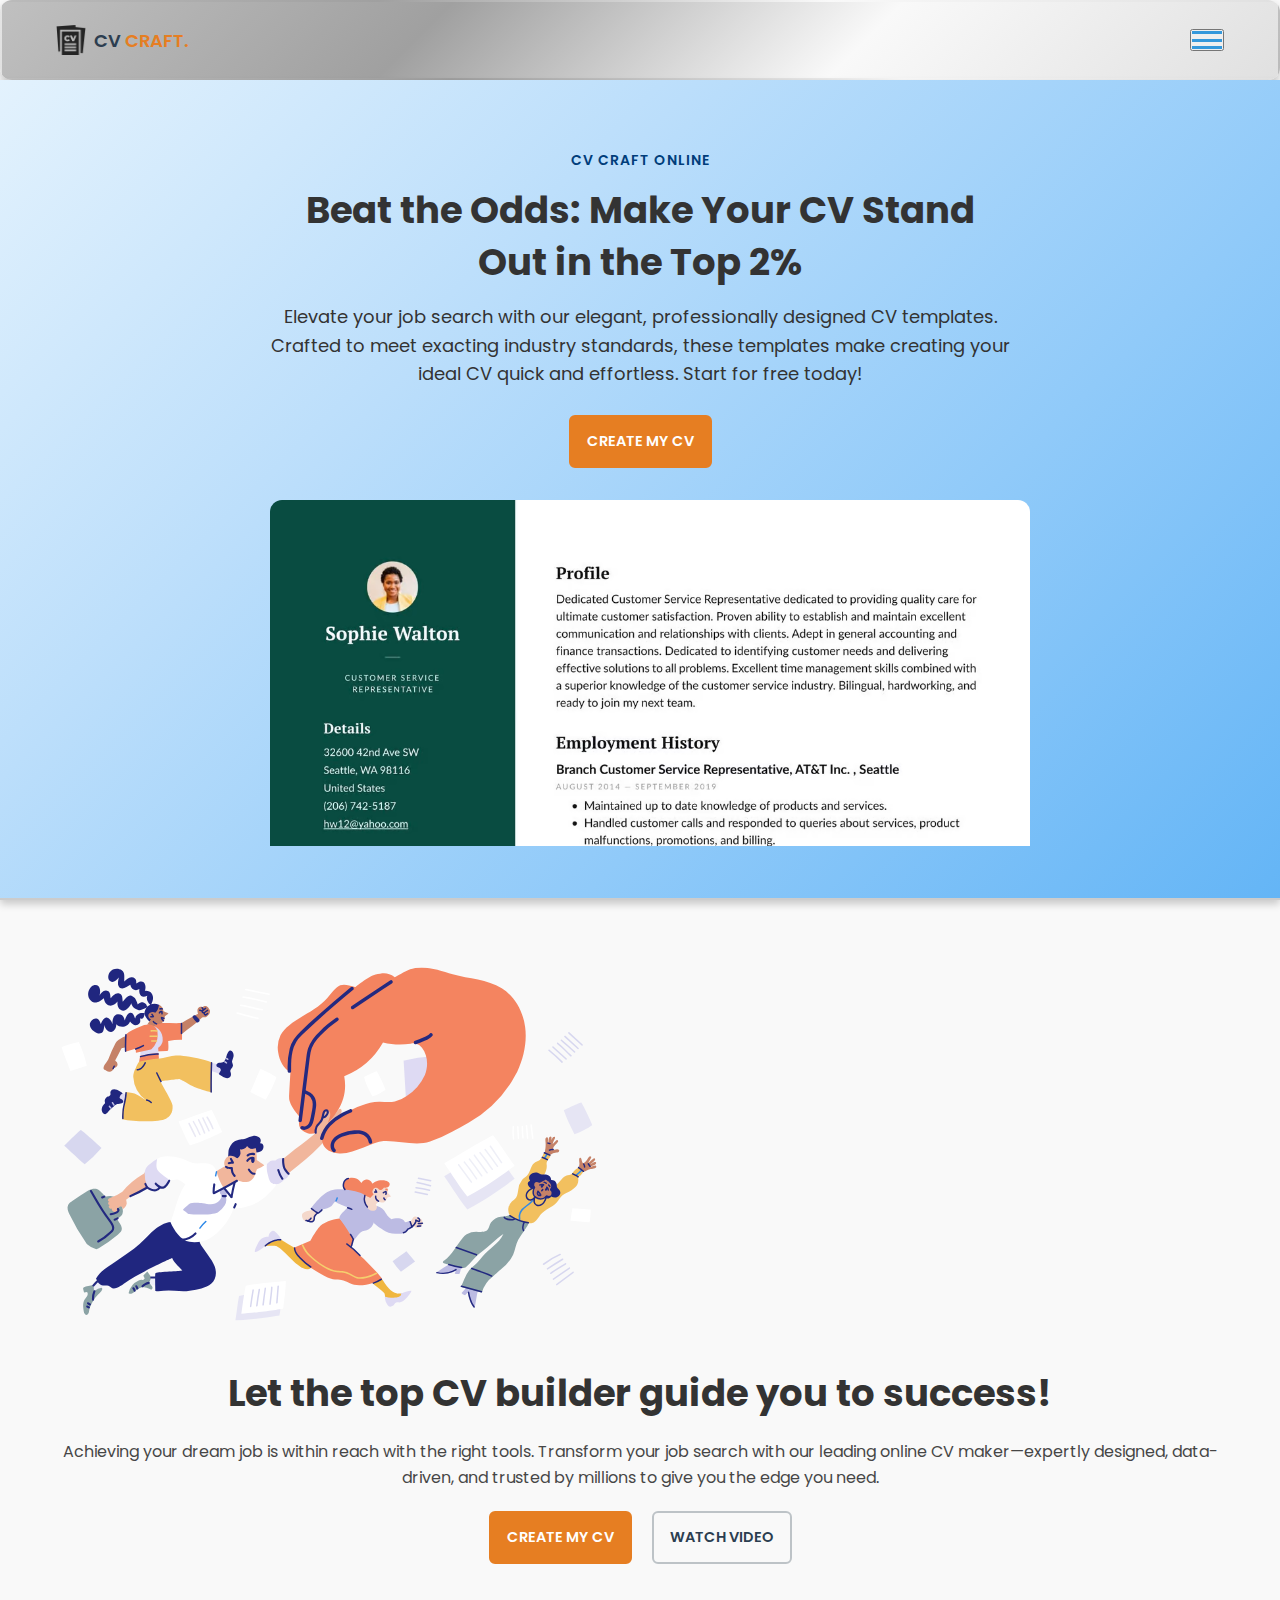
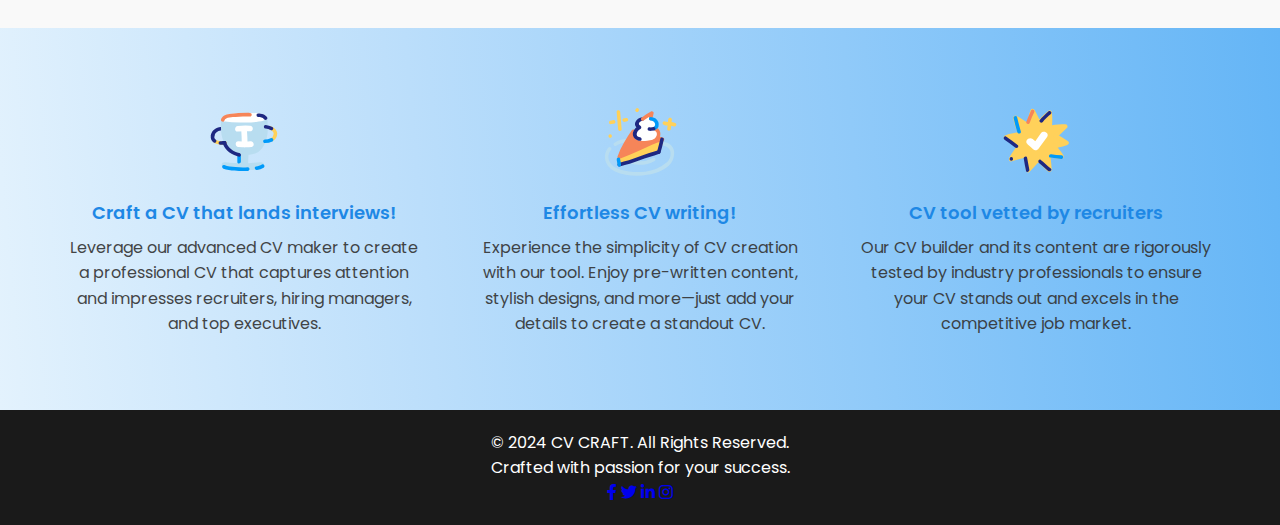
<file: index.html>
<!DOCTYPE html>
<html>
    <head>
        <meta charset="utf-8">
        <meta http-equiv="X-UA-Compatible" content="IE=edge">
        <title>Home Page</title>
        <meta name="description" content="">
        <meta name="viewport" content="width=device-width, initial-scale=1">
        <link rel="stylesheet" href="assets/css/main.css">
        <link rel="stylesheet" href="https://cdnjs.cloudflare.com/ajax/libs/font-awesome/6.0.0-beta3/css/all.min.css">

    </head>
    <body>

        <nav class = "navbar bg-white">
            <div class="container">
                <div class = "navbar-content">
                    <div class = "brand-and-toggler">
                        <a href = "index.html" class = "navbar-brand">
                            <img src = "assets/images/curriculum-vitae.png" alt = "" class = "navbar-brand-icon">
                            <span class = "navbar-brand-text">CV <span>CRAFT.</span>
                        </a>
                        <button type = "button" class = "navbar-toggler-btn">
                            <div class = "bars">
                                <div class = "bar"></div>
                                <div class = "bar"></div>
                                <div class = "bar"></div>
                            </div>
                        </button>
                    </div>
                </div>
            </div>
        </nav>

        <header class = "header bg-bright" id = "header">
            <div class = "container">
                <div class = "header-content text-center">
                    <h6 class = "text-uppercase text-blue-dark fs-14 fw-6 ls-1">CV Craft Online</h6>
                    <h1 class = "lg-title">Beat the Odds: Make Your CV Stand Out in the Top 2%</h1>
                    <p class="text-dark fs-18">Elevate your job search with our elegant, professionally designed CV templates. Crafted to meet exacting industry standards, these templates make creating your ideal CV quick and effortless. Start for free today!</p>

                    <a href = "resume.html" class = "btn btn-primary text-uppercase">create my cv</a>
                    <img src = "assets/images/dublin-resume-templates.avif">
                </div>
            </div>
        </header>

        <div class="section-one">
            <div class="container">
                <div class = "section-one-content">
                    <div class="section-one-l">
                        <img src = "assets/images/visual-0c7080adf17f1f207276f613447c924f667dab34b7ac415cd7ef653172defd0b.svg">
                    </div>
                    <div class = "section-one-r text-center">
                        <h2 class = "lg-title">Let the top CV builder guide you to success!</h2>
                        <p class="text">Achieving your dream job is within reach with the right tools. Transform your job search with our leading online CV maker—expertly designed, data-driven, and trusted by millions to give you the edge you need.</p>
                        <div class = "btn-group">
                            <a href = "resume.html" class = "btn btn-primary text-uppercase">create my cv</a>&nbsp;&nbsp;&nbsp;&nbsp;
                            <a href = "#" class = "btn btn-secondary text-uppercase">watch video</a>
                        </div>
                    </div>
                </div>
            </div>
        </div>

       <div class="section-two bg-bright">
    <div class="container">
        <div class="section-two-content">
            <div class="section-items">
                <div class="section-item">
                    <div class="section-item-icon">
                        <img src="assets/images/feature-1-edf4481d69166ac81917d1e40e6597c8d61aa970ad44367ce78049bf830fbda5.svg" alt="Icon representing CV creation">
                    </div>
                    <h5 class="section-item-title">Craft a CV that lands interviews!</h5>
                    <p class="text">Leverage our advanced CV maker to create a professional CV that captures attention and impresses recruiters, hiring managers, and top executives.</p>
                </div>

                <div class="section-item">
                    <div class="section-item-icon">
                        <img src="assets/images/feature-2-a7a471bd973c02a55d1b3f8aff578cd3c9a4c5ac4fc74423d94ecc04aef3492b.svg" alt="Icon representing easy CV writing">
                    </div>
                    <h5 class="section-item-title">Effortless CV writing!</h5>
                    <p class="text">Experience the simplicity of CV creation with our tool. Enjoy pre-written content, stylish designs, and more—just add your details to create a standout CV.</p>
                </div>

                <div class="section-item">
                    <div class="section-item-icon">
                        <img src="assets/images/feature-3-4e87a82f83e260488c36f8105e26f439fdc3ee5009372bb5e12d9421f32eabdd.svg" alt="Icon representing recruiter-tested CV tool">
                    </div>
                    <h5 class="section-item-title">CV tool vetted by recruiters</h5>
                    <p class="text">Our CV builder and its content are rigorously tested by industry professionals to ensure your CV stands out and excels in the competitive job market.</p>
                </div>
            </div>
        </div>
    </div>
</div>

       <footer class="footer">
    <div class="container">
        <p class="footer-text">&copy; 2024 <span class="footer-brand">CV CRAFT</span>. All Rights Reserved.</p>
        <p class="footer-tagline">Crafted with passion for your success.</p>
        <div class="footer-social-links">
            <a href="#" class="footer-social-icon"><i class="fab fa-facebook-f"></i></a>
            <a href="#" class="footer-social-icon"><i class="fab fa-twitter"></i></a>
            <a href="#" class="footer-social-icon"><i class="fab fa-linkedin-in"></i></a>
            <a href="#" class="footer-social-icon"><i class="fab fa-instagram"></i></a>
        </div>
    </div>
</footer>


    </body>
</html>
</file>
<file: assets/css/main.css>
@import url('https://fonts.googleapis.com/css2?family=Manrope:wght@200..800&family=Poppins:ital,wght@0,100;0,200;0,300;0,400;0,500;0,600;0,700;0,800;0,900&display=swap');

* {
    padding: 0;
    margin: 0;
    box-sizing: border-box;
}

html {
    font-size: 10px;
}

body {
    font-size: 1.6rem;
    font-family: 'Poppins', sans-serif;
    background: #f0f4f8;
    color: #333;
    transition: background 0.3s ease;
}

body:hover {
    background: #f9f9f9;
}

header {
    background: linear-gradient(135deg, #e3f2fd, #bbdefb, #90caf9, #64b5f6);
    padding: 1rem;
    box-shadow: 0 4px 8px rgba(0, 0, 0, 0.2);
    border-bottom: 2px solid #ccc;
}

header h6 {
    margin-top: 25px;
    color: #555;
}

/* Fonts */
.font-poppins {
    font-family: 'Poppins', sans-serif;
}

.font-manrope {
    font-family: 'Manrope', sans-serif;
}

/* Text Colors */
.text-blue {
    color: #007BFF;
}

.text-blue-mid {
    color: #0056b3;
}

.text-blue-dark {
    color: #003d7a;
}

.text-bright {
    color: #f8f9fa;
}

.text-dark {
    color: #333;
}

.text-grey {
    color: #6c757d;
}

.text-white {
    color: #ffffff;
}

/* Backgrounds */
.bg-blue {
    background-color: #007BFF;
}

.bg-blue-mid {
    background-color: #0056b3;
}

.bg-blue-dark {
    background-color: #003d7a;
}

.bg-bright {
    background-color: #f8f9fa;
}

.bg-dark {
    background-color: #333;
}

.bg-grey {
    background-color: #6c757d;
}

.bg-white {
    background-color: #ffffff;
}

.bg-black {
    background-color: #000000;
}

.bg-green {
    background-color: #28a745;
}

/* Text Alignment */
.text-center {
    text-align: center;
}

.text-left {
    text-align: left;
}

.text-right {
    text-align: right;
}

.text-uppercase {
    text-transform: uppercase;
}

.text-lowercase {
    text-transform: lowercase;
}

.text-capitalize {
    text-transform: capitalize;
}

.text {
    color: #333;
    opacity: 0.9;
    margin: 2rem 0;
    line-height: 1.6;
}

/* Font Weights */
.fw-2 {
    font-weight: 200;
}

.fw-3 {
    font-weight: 300;
}

.fw-4 {
    font-weight: 400;
}

.fw-5 {
    font-weight: 500;
}

.fw-6 {
    font-weight: 600;
}

.fw-7 {
    font-weight: 700;
}

.fw-8 {
    font-weight: 800;
}

/* Font Sizes */
.fs-13 { font-size: 1.3rem; }
.fs-14 { font-size: 1.4rem; }
.fs-15 { font-size: 1.5rem; }
.fs-16 { font-size: 1.6rem; }
.fs-17 { font-size: 1.7rem; }
.fs-18 { font-size: 1.8rem; }
.fs-19 { font-size: 1.9rem; }
.fs-20 { font-size: 2rem; }
.fs-21 { font-size: 2.1rem; }
.fs-22 { font-size: 2.2rem; }
.fs-23 { font-size: 2.3rem; }
.fs-24 { font-size: 2.4rem; }
.fs-25 { font-size: 2.5rem; }

/* Letter Spacing */
.ls-1 { letter-spacing: 0.1rem; }
.ls-2 { letter-spacing: 0.2rem; }

a{
    text-decoration: none;
}
/* Container */
.container {
    max-width: 1200px;
    margin: 0 auto;
    padding: 0 1.6rem;
}

/* Bars Button */
.bars {
    display: flex;
    flex-direction: column;
    justify-content: space-between;
    height: 18px;
    width: 30px;
    cursor: pointer;
}

.bars .bar {
    width: 100%;
    height: 3px;
    background-color: #3498db;
    transition: background-color 0.3s ease, transform 0.3s ease;
}

.bars:hover .bar {
    background-color: #2980b9;
}

.bars.active .bar {
    background-color: #2980b9;
    transform: rotate(45deg);
}

/* Buttons */
.btn {
    font-size: 1.45rem;
    font-weight: 600;
    padding: 1.4rem 1.6rem;
    border-radius: 6px;
    display: inline-block;
    transition: background-color 0.3s ease, color 0.3s ease, transform 0.3s ease;
}

.btn-primary {
    background-color: #e67e22; /* Orange */
    color: #ffffff;
    border: 2px solid #e67e22;
}

.btn-primary:hover {
    background-color: transparent;
    color: #e67e22;
    border-color: #e67e22;
    transform: scale(1.05);
}

.btn-secondary {
    background-color: transparent;
    color: #2c3e50; /* Dark Grey */
    border: 2px solid #bdc3c7; /* Light Grey */
}

.btn-secondary:hover {
    background-color: #2c3e50;
    color: #ffffff;
    border-color: #2c3e50;
    transform: scale(1.05);
}

/* Navbar */
.navbar {
    height: 80px;
    display: flex;
    align-items: center;
    background: linear-gradient(135deg, #c0c0c0, #a0a0a0, #f9f9f9, #e0e0e0);
    border: 2px solid transparent;
    border-radius: 12px;
    box-shadow: 0 4px 8px rgba(0, 0, 0, 0.2);
    padding: 10px;
    transition: background 0.3s ease, box-shadow 0.3s ease;
}

.navbar:hover {
    background: linear-gradient(135deg, #e0e0e0, #c0c0c0, #a0a0a0, #8d8d8d);
    box-shadow: 0 8px 16px rgba(0, 0, 0, 0.3);
}

.navbar .container {
    width: 100%;
}

.navbar-brand {
    display: flex;
    align-items: center;
    justify-content: flex-start;
    font-size: 1.8rem;
    transition: transform 0.3s ease;
}

.navbar-brand:hover {
    transform: scale(1.05);
}

.navbar-brand-text {
    color: #2c3e50;
    font-weight: 600;
}

.navbar-brand-text span {
    color: #e67e22; /* Orange */
}

.navbar-brand-icon {
    width: 30px;
    margin-right: 8px;
    opacity: 0.8;
}

.brand-and-toggler {
    display: flex;
    align-items: center;
    justify-content: space-between;
}

/* Header */
.header {
    min-height: calc(100vh - 80px);
    display: flex;
    flex-direction: column;
    align-items: center;
    justify-content: center;
    transition: background 0.3s ease;
}

.header-content {
    max-width: 740px;
    margin: 0 auto;
}

.header-content img {
    max-width: 760px;
    border-top-right-radius: 12px;
    border-top-left-radius: 12px;
    margin-top: 3.2rem;
    transition: transform 0.3s ease;
}

.header-content img:hover {
    transform: scale(1.05);
}

.lg-title {
    margin: 1.4rem 0;
    font-size: 3.7rem;
    line-height: 1.4;
    color: #333;
    transition: color 0.3s ease;
}

.lg-title:hover {
    color: #e67e22; /* Orange */
}

.header-content p {
    margin-bottom: 2.6rem;
    line-height: 1.6;
}

/* Section One */
.section-one {
    padding: 64px 0;
    min-height: 80vh;
    display: flex;
    align-items: center;
    transition: background 0.3s ease;
}

.section-one-l img {
    max-width: 545px;
    margin: 0 auto;
    border-radius: 12px;
    transition: transform 0.3s ease;
}

.section-one-l img:hover {
    transform: scale(1.05);
}

.section-one-r {
    margin-top: 4rem;
    text-align: center;
}

.section-one .btn-group {
    margin-top: 2rem;
}

/* Section Two */
.section-two {
    padding: 64px 0;
    background: linear-gradient(85deg, #e3f2fd, #bbdefb, #90caf9, #64b5f6);
}

.section-two .section-items {
    display: grid;
    gap: 2rem;
}

.section-two .section-item {
    max-width: 350px;
    text-align: center;
    margin: 0 auto;
    transition: transform 0.3s ease, box-shadow 0.3s ease;
}

.section-two .section-item:hover {
    transform: scale(1.05);
    box-shadow: 0 4px 8px rgba(0, 0, 0, 0.2);
}

.section-two .section-item-icon {
    margin: 1rem 0;
}

.section-two .section-item-icon img {
    width: 80px;
    margin: 0 auto;
    transition: transform 0.3s ease;
}

.section-two .section-item-icon img:hover {
    transform: rotate(360deg);
}

.section-two .section-item-title {
    color: #1e88e5; /* Blue */
    font-size: 1.8rem;
    font-weight: 600;
}

.section-two .text {
    margin: 0.9rem 0;
}

/* Footer */
.footer {
    background-color: #1a1a1a;
    padding: 20px 0;
    text-align: center;
    color: #fff;
}

/* Media Queries */
@media only screen and (min-width: 992px) {
    .section-two .section-items {
        grid-template-columns: repeat(3, 1fr); /* Show 3 items in a row */
    }
}

@media only screen and (max-width: 1200px) {
    .navbar {
        height: 70px;
    }

    .header-content {
        padding: 0 1.2rem;
    }

    .section-one-l img {
        max-width: 100%;
    }

    .section-two .section-items {
        display: block;
    }

    .section-two .section-item {
        margin-bottom: 3rem;
    }
}

@media only screen and (max-width: 768px) {
    .navbar {
        height: 60px;
        padding: 0 1.2rem;
    }

    .lg-title {
        font-size: 3rem;
    }

    .header-content img {
        max-width: 100%;
    }

    .section-one {
        flex-direction: column;
    }

    .section-two .section-items {
        gap: 1.5rem;
    }
}

@media only screen and (max-width: 576px) {
    .navbar {
        height: 50px;
    }

    .lg-title {
        font-size: 2.4rem;
    }

    .btn {
        font-size: 1.3rem;
        padding: 1.2rem 1.4rem;
    }

    .section-one {
        padding: 48px 0;
    }

    .section-two {
        padding: 48px 0;
    }
}



/* Resume Page Styling */

#about-sc {
    padding: 64px 0;
}

.one {
    background: linear-gradient(90deg, #e0c3fc 0%, #8ec5fc 100%);
    padding: 40px 0;
    color: #333;
}

h3 {
    font-size: 28px;
    color: #333;
    margin-bottom: 24px;
    font-weight: 700;
    text-transform: uppercase;
    letter-spacing: 1.5px;
}

.cv-form-blk {
    background-color: #fff;
    border-radius: 15px;
    padding: 30px;
    margin-bottom: 25px;
    box-shadow: 0 10px 15px rgba(0, 0, 0, 0.1);
    transition: transform 0.3s ease, box-shadow 0.3s ease;
}

.cv-form-blk:hover {
    transform: translateY(-10px);
    box-shadow: 0 15px 25px rgba(0, 0, 0, 0.2);
}

.cv-form-row {
    display: flex;
    flex-wrap: wrap;
    gap: 20px;
}

.cols-3 {
    flex: 1;
    min-width: 250px;
}

.form-elem {
    margin-bottom: 20px;
}

.form-label {
    display: block;
    font-weight: 600;
    margin-bottom: 10px;
    color: #555;
}

.form-control {
    width: 100%;
    padding: 12px;
    border: 2px solid #ccc;
    border-radius: 8px;
    font-size: 14px;
    transition: border-color 0.3s ease;
}

.form-control:focus {
    border-color: #6200ea;
    outline: none;
    box-shadow: 0 0 8px rgba(98, 0, 234, 0.2);
}

.opt-text {
    color: #bbb;
}

.form-text {
    font-size: 12px;
    color: #999;
}

.repeater-remove-btn, .repeater-add-btn {
    background-color: #6200ea;
    color: #fff;
    border: none;
    border-radius: 8px;
    padding: 12px 24px;
    cursor: pointer;
    transition: background-color 0.3s ease;
    font-size: 14px;
}

.repeater-remove-btn:hover, .repeater-add-btn:hover {
    background-color: #3700b3;
}

.repeater-add-btn {
    margin-top: 20px;
    display: inline-block;
}

.repeater-remove-btn {
    margin-top: 10px;
    display: inline-block;
}

.cv-form-row-title {
    display: flex;
    align-items: center;
    justify-content: space-between;
    margin-bottom: 24px;
}

.row-separator {
    border-top: 1px solid #ddd;
    margin-top: 24px;
    padding-top: 24px;
}

/* Animations */
.cv-form-blk {
    opacity: 0;
    transform: translateY(20px);
    animation: fadeInUp 0.5s forwards ease-in-out;
}

@keyframes fadeInUp {
    to {
        opacity: 1;
        transform: translateY(0);
    }
}

/* Responsive Design */
@media (max-width: 768px) {
    .cv-form-row {
        flex-direction: column;
    }

    .cols-3 {
        min-width: 100%;
    }
}


/* preview section */
.preview-cnt {
    border-radius: 5px;
    display: grid;
    grid-template-columns: 32% auto;
    box-shadow: rgba(0, 0, 0, 0.1) 0px 8px 24px;
    overflow: hidden;
}

.preview-cnt-l {
    padding: 3rem 3rem 2rem 3rem;
    background-color: #003366; /* Dark Blue */
    color: #ffffff; /* White */
}

.preview-cnt-r {
    padding: 3rem 3rem 3rem 4rem;
    background-color: #f4f4f4; /* Light Gray */
    color: #333333; /* Dark Gray */
}

.preview-cnt-l .preview-blk:nth-child(1) {
    text-align: center;
}

.preview-image {
    width: 120px;
    height: 120px;
    border-radius: 50%;
    overflow: hidden;
    margin-right: auto;
    margin-left: auto;
    border: 3px solid #ffffff; /* White border for contrast */
}

.preview-image img {
    width: 100%;
    height: 100%;
    object-fit: cover;
}

.preview-item-name {
    font-size: 2.4rem;
    font-weight: 600;
    margin: 1.8rem 0;
    position: relative;
}

.preview-item-name::after {
    position: absolute;
    content: "";
    bottom: -10px;
    width: 60px;
    height: 2px;
    background-color: #ffffff; /* White underline for better visibility */
    left: 50%;
    transform: translateX(-50%);
}

.preview-blk {
    padding: 1rem 0;
    margin-bottom: 1rem;
}

.preview-blk-title h3 {
    text-transform: uppercase;
    letter-spacing: 0.5px;
    border-bottom: 2px solid #003366; /* Dark Blue underline */
    padding-bottom: 0.5rem;
    color: #003366; /* Dark Blue text color */
}

.preview-blk-title {
    margin-bottom: 1rem;
}

.preview-blk-list .preview-item {
    font-size: 1.5rem;
    margin-bottom: 0.2rem;
    opacity: 0.95;
}

.preview-cnt-r .preview-blk-title {
    color: #003366; /* Dark Blue for titles in the right section */
}

.preview-cnt-r .preview-blk-list .preview-item {
    margin-top: 1.8rem;
}

.achievements-items.preview-blk-list .preview-item span:first-child,
.educations-items.preview-blk-list .preview-item span:first-child,
.experiences-items.preview-blk-list .preview-item span:first-child {
    display: block;
    font-weight: 600;
    margin-bottom: 1rem;
    background-color: #e6f7ff; /* Light Blue background */
    color: #003366; /* Dark Blue text color */
}

.educations-items.preview-blk-list .preview-item span:nth-child(2),
.experiences-items.preview-blk-list .preview-item span:nth-child(2) {
    font-weight: 600;
    margin-right: 1rem;
}

.educations-items.preview-blk-list .preview-item span:nth-child(3),
.experiences-items.preview-blk-list .preview-item span:nth-child(3) {
    font-style: italic;
    margin-right: 1rem;
}

.educations-items.preview-blk-list .preview-item span:nth-child(4),
.educations-items.preview-blk-list .preview-item span:nth-child(5),
.experiences-items.preview-blk-list .preview-item span:nth-child(4),
.experiences-items.preview-blk-list .preview-item span:nth-child(5) {
    margin-right: 1rem;
    background-color: #007bff; /* Blue */
    color: #ffffff; /* White */
    padding: 0 1rem;
    border-radius: 0.6rem;
}

.educations-items.preview-blk-list .preview-item span:nth-child(6),
.experiences-items.preview-blk-list .preview-item span:nth-child(6) {
    font-size: 13.5px;
    display: block;
    opacity: 0.8;
    margin-top: 1rem;
}

.projects-items.preview-blk-list .preview-item span {
    display: block;
}

@media screen and (min-width: 768px) {
    .cols-3 {
        grid-template-columns: repeat(3, 1fr);
        column-gap: 2rem;
    }

    .cols-2 {
        grid-template-columns: repeat(2, 1fr);
        column-gap: 2rem;
    }
}

@media screen and (min-width: 992px) {
    .cv-form-row {
        padding: 3rem 3rem 0rem 3rem;
    }

    .cols-3 {
        grid-template-columns: repeat(3, 1fr);
    }
}

.print-btn-sc {
    margin: 2rem 0 6rem 0;
}

/* print section */
@media print {
    body * {
        visibility: hidden;
    }

    .non_print_area {
        display: none;
    }

    .print_area, .print_area * {
        visibility: visible;
    }

    .print_area {
        width: 100%;
        position: absolute;
        left: 0;
        top: 0;
        overflow: hidden;
    }
}
</file>
